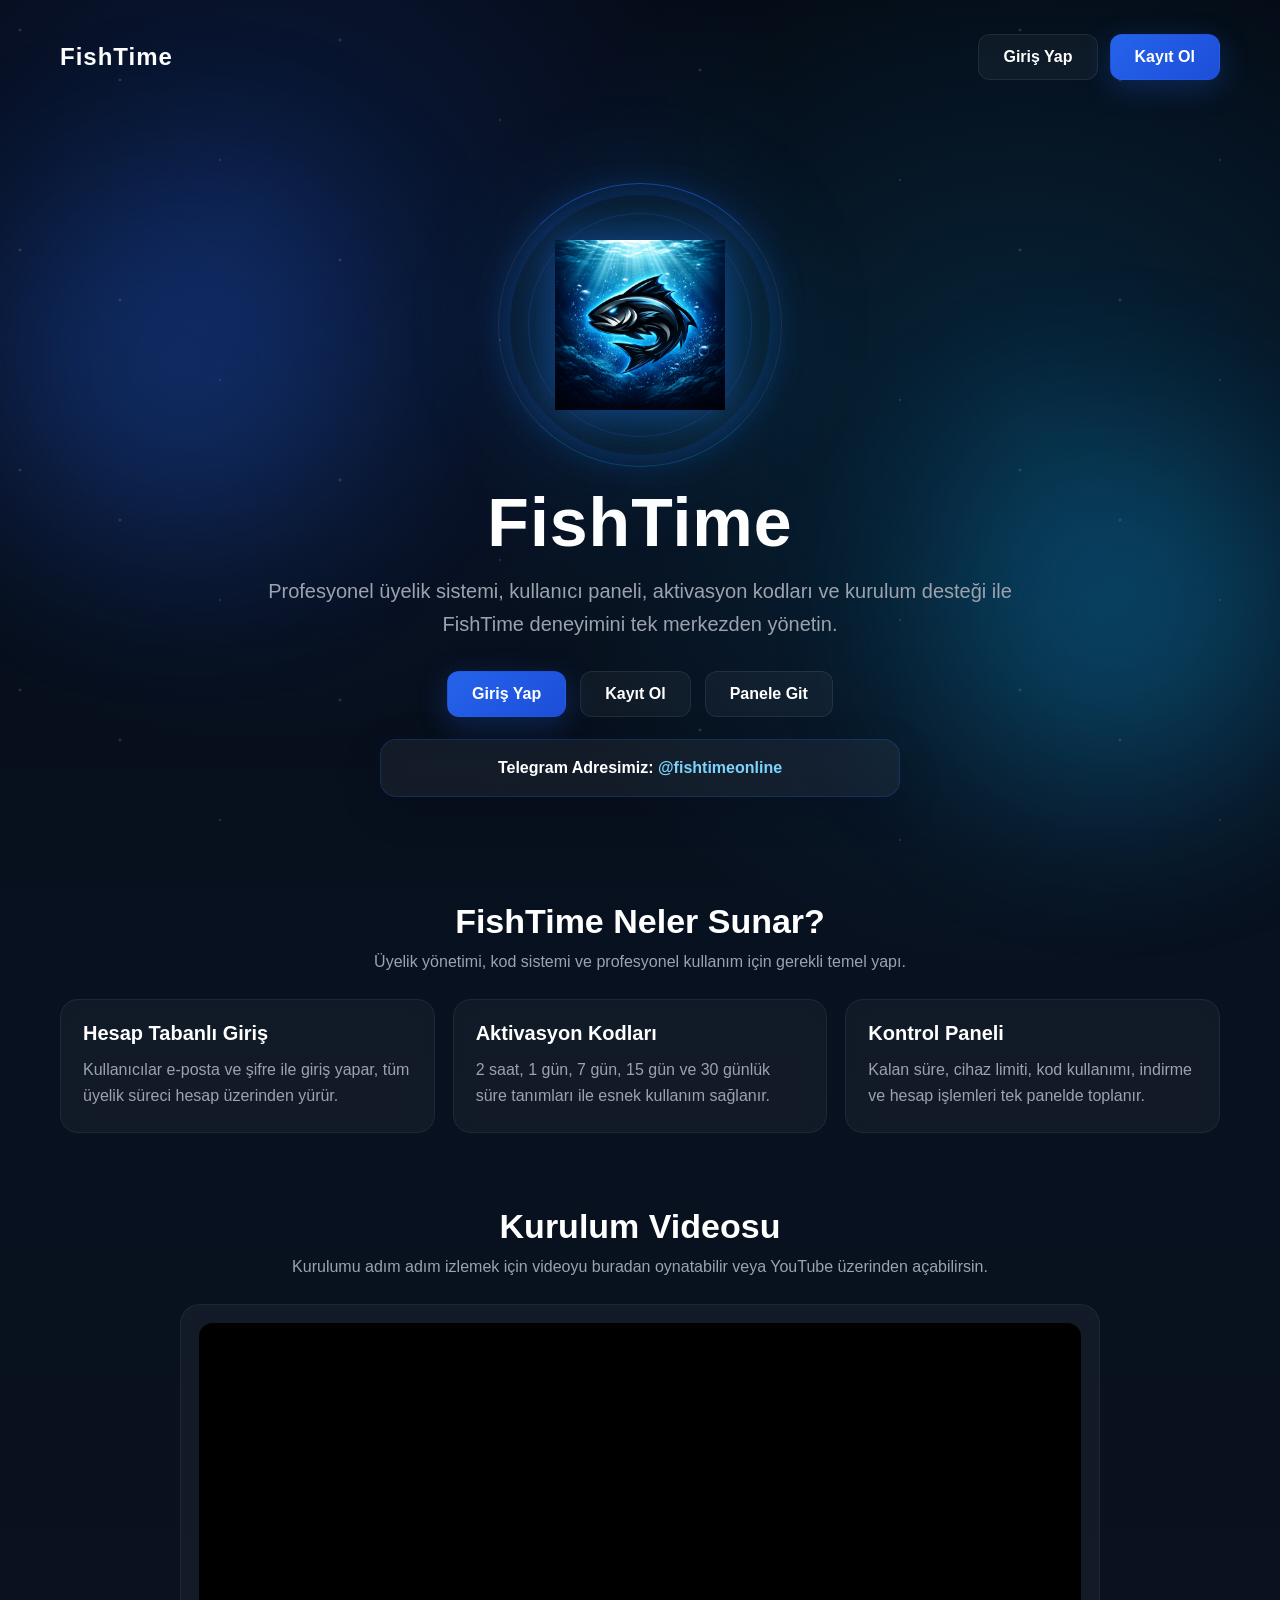
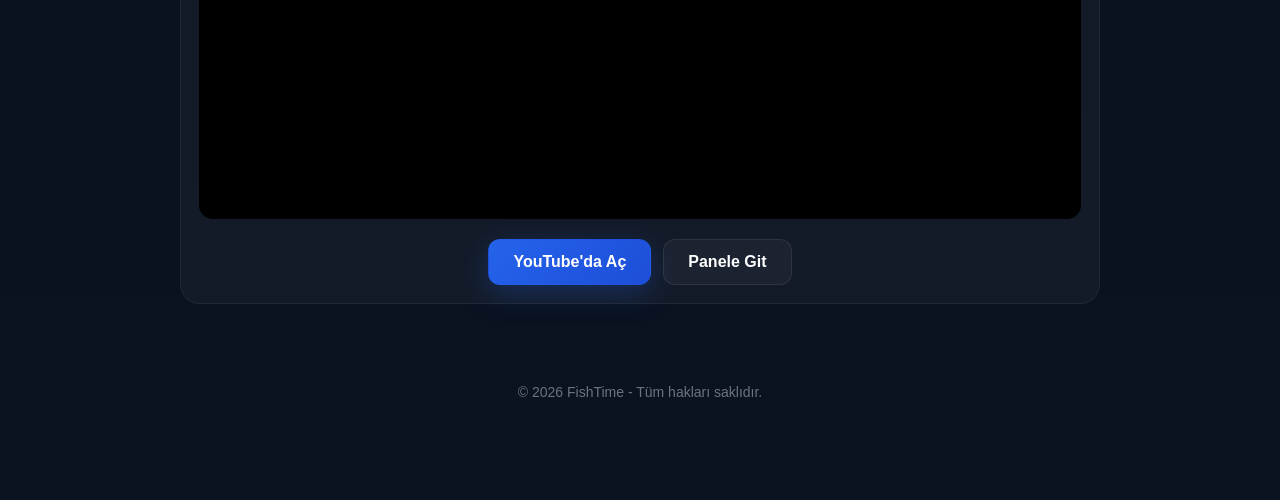
<file: index.html>
﻿<!DOCTYPE html>
<html lang="tr">
<head>
  <meta charset="UTF-8" />
  <meta name="viewport" content="width=device-width, initial-scale=1.0" />
  <title>FishTime</title>
  <style>
    * { box-sizing: border-box; }

    html { scroll-behavior: smooth; }

    body {
      margin: 0;
      font-family: Arial, sans-serif;
      color: white;
      background:
        radial-gradient(circle at 20% 10%, rgba(37, 99, 235, 0.18), transparent 25%),
        radial-gradient(circle at 80% 20%, rgba(14, 165, 233, 0.16), transparent 28%),
        linear-gradient(180deg, #040913 0%, #08111f 45%, #0b1220 100%);
      overflow-x: hidden;
    }

    .bg-stars {
      position: fixed;
      inset: 0;
      pointer-events: none;
      opacity: 0.22;
      background-image:
        radial-gradient(2px 2px at 20px 30px, white, transparent),
        radial-gradient(2px 2px at 120px 80px, white, transparent),
        radial-gradient(1.5px 1.5px at 220px 160px, white, transparent),
        radial-gradient(2px 2px at 340px 40px, white, transparent),
        radial-gradient(1.5px 1.5px at 500px 120px, white, transparent),
        radial-gradient(2px 2px at 700px 70px, white, transparent),
        radial-gradient(1.5px 1.5px at 900px 180px, white, transparent);
      background-size: 1000px 220px;
      animation: starShift 18s linear infinite;
      z-index: 0;
    }

    @keyframes starShift {
      from { transform: translateY(0); }
      to { transform: translateY(30px); }
    }

    .container {
      width: 100%;
      max-width: 1200px;
      margin: 0 auto;
      padding: 28px 20px 80px;
      position: relative;
      z-index: 2;
    }

    .topbar {
      display: flex;
      justify-content: space-between;
      align-items: center;
      gap: 16px;
      padding: 6px 0 20px;
      flex-wrap: wrap;
    }

    .brand {
      font-size: 24px;
      font-weight: 700;
      letter-spacing: 1px;
    }

    .nav-buttons {
      display: flex;
      gap: 12px;
      flex-wrap: wrap;
    }

    .btn {
      text-decoration: none;
      color: white;
      padding: 13px 24px;
      border-radius: 12px;
      font-weight: 700;
      display: inline-block;
      transition: 0.22s ease;
      border: 1px solid transparent;
    }

    .btn:hover {
      transform: translateY(-2px);
    }

    .btn-primary {
      background: linear-gradient(135deg, #2563eb, #1d4ed8);
      box-shadow: 0 8px 30px rgba(37, 99, 235, 0.28);
    }

    .btn-secondary {
      background: rgba(255,255,255,0.04);
      border-color: rgba(255,255,255,0.08);
    }

    .btn-secondary:hover {
      background: rgba(255,255,255,0.08);
    }

    .hero {
      min-height: 88vh;
      display: flex;
      align-items: center;
      justify-content: center;
      text-align: center;
      position: relative;
    }

    .hero-blur-left,
    .hero-blur-right {
      position: absolute;
      width: 360px;
      height: 360px;
      border-radius: 50%;
      filter: blur(90px);
      opacity: 0.28;
      z-index: 0;
      animation: floatGlow 7s ease-in-out infinite;
    }

    .hero-blur-left {
      background: #2563eb;
      left: -60px;
      top: 80px;
    }

    .hero-blur-right {
      background: #0ea5e9;
      right: -80px;
      bottom: 100px;
      animation-delay: 2s;
    }

    @keyframes floatGlow {
      0%, 100% { transform: translateY(0) scale(1); }
      50% { transform: translateY(-20px) scale(1.04); }
    }

    .hero-content {
      max-width: 920px;
      width: 100%;
      position: relative;
      z-index: 2;
    }

    .logo-wrap {
      display: flex;
      justify-content: center;
      align-items: center;
      margin-bottom: 28px;
    }

    .logo-shell {
      position: relative;
      width: 260px;
      height: 260px;
      display: flex;
      justify-content: center;
      align-items: center;
    }

    .logo-shell::before {
      content: "";
      position: absolute;
      inset: 0;
      border-radius: 50%;
      background:
        radial-gradient(circle, rgba(37,99,235,0.18) 0%, rgba(14,165,233,0.08) 45%, rgba(255,255,255,0.02) 100%);
      box-shadow:
        0 0 40px rgba(37,99,235,0.30),
        0 0 120px rgba(14,165,233,0.14);
      animation: pulseShell 4s ease-in-out infinite;
    }

    .logo-shell::after {
      content: "";
      position: absolute;
      inset: -12px;
      border-radius: 50%;
      border: 1px solid rgba(255,255,255,0.08);
      border-top-color: rgba(37,99,235,0.55);
      border-bottom-color: rgba(14,165,233,0.25);
      animation: spinShell 13s linear infinite;
    }

    .ring-2 {
      position: absolute;
      inset: 18px;
      border-radius: 50%;
      border: 1px solid rgba(37,99,235,0.22);
      animation: spinShellReverse 9s linear infinite;
    }

    @keyframes pulseShell {
      0%, 100% { transform: scale(1); }
      50% { transform: scale(1.03); }
    }

    @keyframes spinShell {
      from { transform: rotate(0deg); }
      to { transform: rotate(360deg); }
    }

    @keyframes spinShellReverse {
      from { transform: rotate(360deg); }
      to { transform: rotate(0deg); }
    }

    .hero-logo {
      width: 170px;
      height: 170px;
      object-fit: contain;
      position: relative;
      z-index: 3;
      filter:
        drop-shadow(0 0 18px rgba(37,99,235,0.40))
        drop-shadow(0 0 35px rgba(14,165,233,0.20));
      animation: logoFloat 4s ease-in-out infinite;
    }

    @keyframes logoFloat {
      0%, 100% { transform: translateY(0); }
      50% { transform: translateY(-8px); }
    }

    h1 {
      font-size: 68px;
      margin: 0 0 14px;
      letter-spacing: 1px;
    }

    .subtitle {
      font-size: 20px;
      line-height: 1.65;
      color: #9ca3af;
      max-width: 760px;
      margin: 0 auto 30px;
    }

    .hero-buttons {
      display: flex;
      gap: 14px;
      justify-content: center;
      flex-wrap: wrap;
      margin-top: 18px;
    }

    .info-banner {
      margin: 22px auto 0;
      max-width: 520px;
      padding: 14px 18px;
      border-radius: 16px;
      background: rgba(255,255,255,0.05);
      border: 1px solid rgba(37,99,235,0.24);
      box-shadow: 0 12px 40px rgba(2, 6, 23, 0.18);
      color: #dbeafe;
      line-height: 1.7;
      backdrop-filter: blur(10px);
    }

    .info-banner strong {
      color: white;
    }

    .info-banner a {
      color: #7dd3fc;
      text-decoration: none;
      font-weight: 700;
    }

    .info-banner a:hover {
      text-decoration: underline;
    }

    .features {
      margin-top: 10px;
    }

    .section-title {
      text-align: center;
      font-size: 34px;
      margin: 0 0 12px;
    }

    .section-sub {
      text-align: center;
      color: #9ca3af;
      margin: 0 0 28px;
    }

    .cards {
      display: grid;
      grid-template-columns: repeat(3, 1fr);
      gap: 18px;
    }

    .card {
      background: rgba(255,255,255,0.04);
      border: 1px solid rgba(255,255,255,0.06);
      border-radius: 18px;
      padding: 22px;
      backdrop-filter: blur(8px);
      transition: 0.22s ease;
    }

    .card:hover {
      transform: translateY(-4px);
      border-color: rgba(37,99,235,0.28);
      box-shadow: 0 12px 40px rgba(0,0,0,0.18);
    }

    .card h3 {
      margin-top: 0;
      margin-bottom: 12px;
      font-size: 20px;
    }

    .card p {
      margin: 0;
      color: #9ca3af;
      line-height: 1.65;
    }

    .video-section {
      margin-top: 74px;
      text-align: center;
    }

    .video-box {
      max-width: 920px;
      margin: 0 auto;
      background: rgba(255,255,255,0.04);
      border: 1px solid rgba(255,255,255,0.06);
      border-radius: 20px;
      padding: 18px;
    }

    .video-frame {
      width: 100%;
      aspect-ratio: 16 / 9;
      border: none;
      border-radius: 14px;
      background: #000;
    }

    .video-actions {
      margin-top: 16px;
      display: flex;
      justify-content: center;
      gap: 12px;
      flex-wrap: wrap;
    }

    .note-section {
      margin-top: 42px;
      text-align: left;
    }

    .note-box {
      max-width: 920px;
      margin: 0 auto;
      padding: 22px;
      border-radius: 20px;
      background: rgba(255,255,255,0.04);
      border: 1px solid rgba(255,255,255,0.06);
      backdrop-filter: blur(10px);
    }

    .note-box h3 {
      margin: 0 0 12px;
      font-size: 22px;
    }

    .note-text {
      color: #dbeafe;
      line-height: 1.8;
      white-space: pre-wrap;
    }

    .footer {
      margin-top: 80px;
      text-align: center;
      color: #6b7280;
      font-size: 14px;
      padding-bottom: 20px;
    }

    @media (max-width: 900px) {
      .cards { grid-template-columns: 1fr; }
      .topbar { flex-direction: column; }
      h1 { font-size: 44px; }
      .subtitle { font-size: 17px; }
      .logo-shell { width: 210px; height: 210px; }
      .hero-logo { width: 138px; height: 138px; }
    }
  </style>
</head>
<body>
  <div class="bg-stars"></div>

  <div class="container">
    <div class="topbar">
      <div class="brand">FishTime</div>
      <div class="nav-buttons">
        <a class="btn btn-secondary" href="login.html">Giriş Yap</a>
        <a class="btn btn-primary" href="register.html">Kayıt Ol</a>
      </div>
    </div>

    <section class="hero">
      <div class="hero-blur-left"></div>
      <div class="hero-blur-right"></div>

      <div class="hero-content">
        <div class="logo-wrap">
          <div class="logo-shell">
            <div class="ring-2"></div>
            <img src="logo.png" alt="FishTime Logo" class="hero-logo">
          </div>
        </div>

        <h1>FishTime</h1>
        <p class="subtitle">
          Profesyonel üyelik sistemi, kullanıcı paneli, aktivasyon kodları ve kurulum desteği ile
          FishTime deneyimini tek merkezden yönetin.
        </p>

        <div class="hero-buttons">
          <a class="btn btn-primary" href="login.html">Giriş Yap</a>
          <a class="btn btn-secondary" href="register.html">Kayıt Ol</a>
          <a class="btn btn-secondary" href="dashboard.html">Panele Git</a>
        </div>

        <div class="info-banner">
          <strong>Telegram Adresimiz:</strong>
          <a href="https://t.me/fishtimeonline" target="_blank" rel="noreferrer">@fishtimeonline</a>
        </div>
      </div>
    </section>

    <section class="features">
      <h2 class="section-title">FishTime Neler Sunar?</h2>
      <p class="section-sub">
        Üyelik yönetimi, kod sistemi ve profesyonel kullanım için gerekli temel yapı.
      </p>

      <div class="cards">
        <div class="card">
          <h3>Hesap Tabanlı Giriş</h3>
          <p>Kullanıcılar e-posta ve şifre ile giriş yapar, tüm üyelik süreci hesap üzerinden yürür.</p>
        </div>
        <div class="card">
          <h3>Aktivasyon Kodları</h3>
          <p>2 saat, 1 gün, 7 gün, 15 gün ve 30 günlük süre tanımları ile esnek kullanım sağlanır.</p>
        </div>
        <div class="card">
          <h3>Kontrol Paneli</h3>
          <p>Kalan süre, cihaz limiti, kod kullanımı, indirme ve hesap işlemleri tek panelde toplanır.</p>
        </div>
      </div>
    </section>

    <section class="video-section" id="setup">
      <h2 class="section-title">Kurulum Videosu</h2>
      <p class="section-sub">
        Kurulumu adım adım izlemek için videoyu buradan oynatabilir veya YouTube üzerinden açabilirsin.
      </p>

      <div class="video-box">
        <iframe
          class="video-frame" id="setupVideoFrame"
          src="https://www.youtube.com/embed/jCRnwHDHFmA?start=225"
          title="FishTime Kurulum Videosu"
          allow="accelerometer; autoplay; clipboard-write; encrypted-media; gyroscope; picture-in-picture; web-share"
          allowfullscreen>
        </iframe>

        <div class="video-actions">
          <a class="btn btn-primary" id="setupVideoLink" href="https://www.youtube.com/watch?v=jCRnwHDHFmA&t=225s" target="_blank">YouTube'da Aç</a>
          <a class="btn btn-secondary" href="dashboard.html">Panele Git</a>
        </div>
      </div>
    </section>

    <section class="note-section" id="publicNoteSection" style="display:none;">
      <h2 class="section-title">Not</h2>
      <p class="section-sub">
        Güncel bilgilendirme ve duyurular burada yayınlanır.
      </p>

      <div class="note-box">
        <h3>FishTime Duyurusu</h3>
        <div class="note-text" id="publicNoteText"></div>
      </div>
    </section>

    <div class="footer">
      © 2026 FishTime - Tüm hakları saklıdır.
    </div>
  </div>
  <script>
    (function () {
      const API_BASE = "https://fishtime-api.onrender.com";
      const fallback = {
        setup_video_watch_url: "https://www.youtube.com/watch?v=jCRnwHDHFmA&t=225s",
        setup_video_embed_url: "https://www.youtube.com/embed/jCRnwHDHFmA?start=225",
        public_note: "",
      };
      const frame = document.getElementById("setupVideoFrame");
      const link = document.getElementById("setupVideoLink");
      const noteSection = document.getElementById("publicNoteSection");
      const noteText = document.getElementById("publicNoteText");
      if (!frame || !link || !noteSection || !noteText) return;

      const applyConfig = (config) => {
        const next = { ...fallback, ...(config || {}) };
        frame.src = next.setup_video_embed_url || fallback.setup_video_embed_url;
        link.href = next.setup_video_watch_url || fallback.setup_video_watch_url;
        const note = String(next.public_note || "").trim();
        noteText.textContent = note;
        noteSection.style.display = note ? "" : "none";
      };

      applyConfig(fallback);

      fetch(`${API_BASE}/v1/site-config`, { headers: { Accept: "application/json" } })
        .then((res) => (res.ok ? res.json() : null))
        .then((data) => { if (data) applyConfig(data); })
        .catch(() => {});
    })();
  </script>
</body>
</html>
</file>
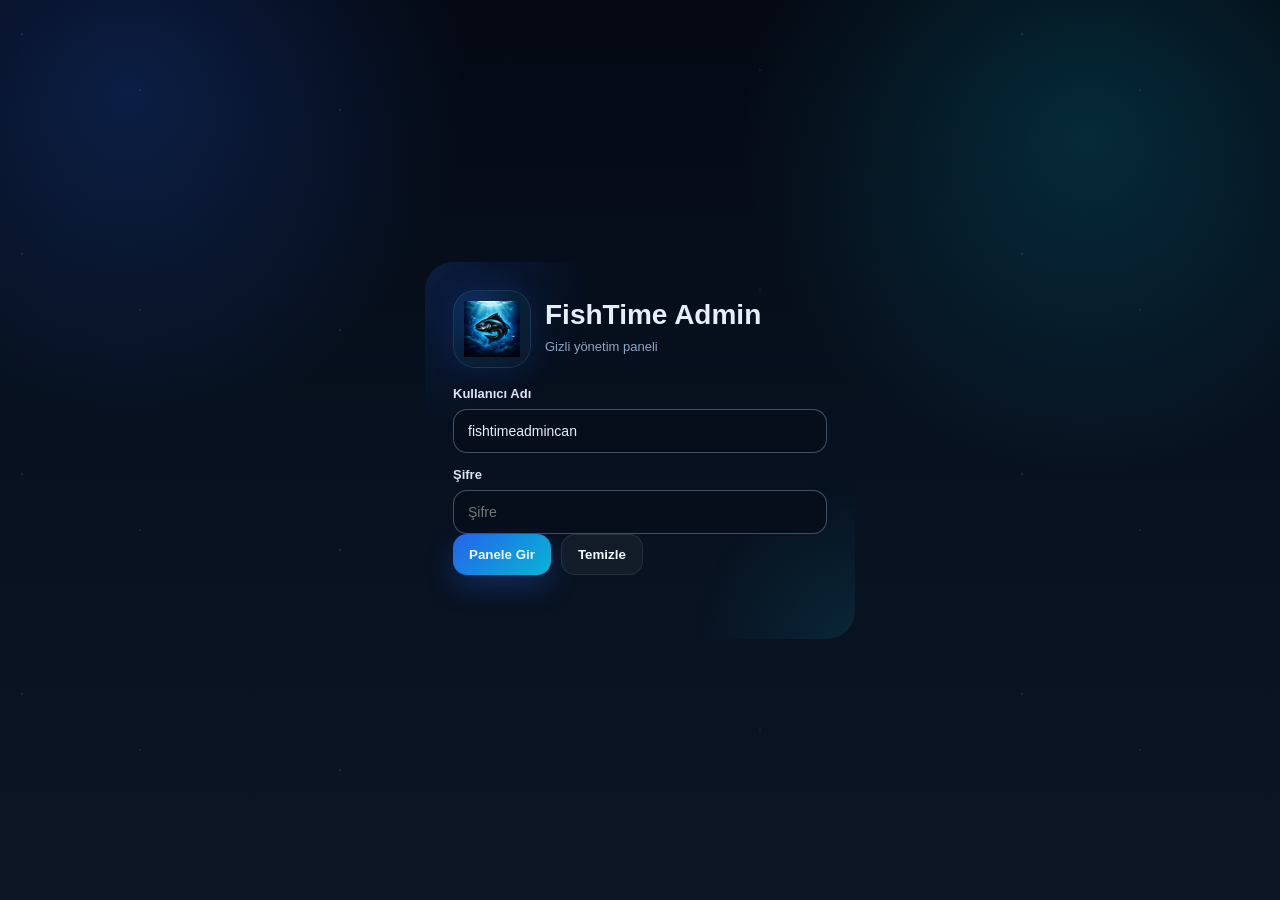
<file: fishtimeadmin123can/index.html>
﻿<!DOCTYPE html>
<html lang="tr">
<head>
  <meta charset="UTF-8" />
  <meta name="viewport" content="width=device-width, initial-scale=1.0" />
  <meta name="robots" content="noindex,nofollow,noarchive" />
  <title>FishTime Admin</title>
  <link rel="stylesheet" href="./admin.css" />
</head>
<body>
  <section class="login-screen" id="loginScreen">
    <div class="login-card">
      <div class="brand-row">
        <div class="logo-box"><img src="../logo.png" alt="FishTime" /></div>
        <div>
          <div class="brand-title">FishTime Admin</div>
          <div class="brand-sub">Gizli yönetim paneli</div>
        </div>
      </div>
      <form id="loginForm">
        <label>Kullanıcı Adı</label>
        <input id="usernameInput" type="text" autocomplete="username" placeholder="fishtimeadmincan" />
        <label>Şifre</label>
        <input id="passwordInput" type="password" autocomplete="current-password" placeholder="Şifre" />
        <div class="login-actions">
          <button class="btn primary" id="loginButton" type="submit">Panele Gir</button>
          <button class="btn ghost" id="clearLoginButton" type="button">Temizle</button>
        </div>
      </form>
      <div class="status" id="loginStatus"></div>
    </div>
  </section>

  <section class="shell hidden" id="appShell">
    <aside class="sidebar glass">
      <div class="brand-row side-brand">
        <div class="logo-box small"><img src="../logo.png" alt="FishTime" /></div>
        <div>
          <div class="brand-title small">FishTime</div>
          <div class="brand-sub">Gece yönetim merkezi</div>
        </div>
      </div>
      <nav class="nav">
        <button class="nav-btn active" data-tab="home">Ana Sayfa <span>Özet</span></button>
        <button class="nav-btn" data-tab="users">Kullanıcılar <span>Üyelikler</span></button>
        <button class="nav-btn" data-tab="messages">Mesajlar <span>İletişim</span></button>
        <button class="nav-btn" data-tab="codes">Kod Üretici <span>Kodlar</span></button>
        <button class="nav-btn" data-tab="video">Kurulum Videosu <span>Site ayarı</span></button>
      </nav>
      <div class="sidebar-foot">
        <div class="tiny">Bu sayfa ana sitede görünmez. Oturum yalnızca bu sekmede tutulur.</div>
        <button class="btn ghost full" id="refreshAllButton" type="button">Verileri Yenile</button>
        <button class="btn ghost full" id="logoutButton" type="button">Güvenli Çıkış</button>
      </div>
    </aside>

    <main class="content glass">
      <header class="topbar">
        <div>
          <h1 id="pageTitle">Ana Sayfa</h1>
          <p id="pageSubtitle">Sistemin genel özetini ve son hareketleri burada görürsün.</p>
        </div>
        <div class="topbar-actions">
          <div class="chip" id="sessionChip">Yönetici: fishtimeadmincan</div>
          <div class="chip" id="globalStatus">Hazır</div>
        </div>
      </header>

      <section class="tab active" data-page="home">
        <div class="hero-grid">
          <div class="panel hero-panel">
            <h2>FishTime ekosistemini tek yerden yönet.</h2>
            <p>Mevcut çalışan site ve masaüstü akışlarına dokunmadan kullanıcı, mesaj ve kod yönetimi burada toplandı.</p>
            <div class="hero-stats">
              <div class="mini-stat"><strong id="metricUsers">0</strong><span>Toplam kullanıcı</span></div>
              <div class="mini-stat"><strong id="metricUnread">0</strong><span>Okunmamış mesaj</span></div>
              <div class="mini-stat"><strong id="metricUsedCodes">0</strong><span>Kullanılan kod</span></div>
            </div>
          </div>
          <div class="panel side-info">
            <h3>Sistem Durumu</h3>
            <div class="info-line"><span>API</span><strong id="apiStatusText">Bağlanıyor...</strong></div>
            <div class="info-line"><span>Oturum</span><strong id="sessionStatusText">Kontrol ediliyor</strong></div>
            <div class="info-line"><span>Son yenileme</span><strong id="lastRefreshText">Henüz yok</strong></div>
          </div>
        </div>

        <div class="stats-grid">
          <div class="stat-card"><span>Toplam Kullanıcı</span><strong id="statTotalUsers">0</strong></div>
          <div class="stat-card"><span>Aktif Kullanıcı</span><strong id="statActiveUsers">0</strong></div>
          <div class="stat-card"><span>Süresi Biten</span><strong id="statExpiredUsers">0</strong></div>
          <div class="stat-card"><span>Toplam Kod</span><strong id="statTotalCodes">0</strong></div>
        </div>

        <div class="split-grid">
          <div class="panel">
            <div class="section-head"><h3>Son Kayıt Olanlar</h3></div>
            <div id="recentUsersList" class="stack-list"></div>
          </div>
          <div class="panel">
            <div class="section-head"><h3>Süresi Yakın Bitecekler</h3></div>
            <div id="expiringUsersList" class="stack-list"></div>
          </div>
        </div>
      </section>

      <section class="tab" data-page="users">
        <div class="split-wide">
          <div class="panel">
            <div class="section-head row-between"><h3>Kullanıcılar</h3><div class="badge" id="userCountBadge">0</div></div>
            <div class="toolbar">
              <input id="userSearchInput" type="text" placeholder="E-posta ile ara..." />
              <button class="btn ghost" id="userRefreshButton" type="button">Yenile</button>
            </div>
            <div class="list-box" id="usersList"></div>
          </div>
          <div class="panel" id="userDetail"></div>
        </div>
      </section>

      <section class="tab" data-page="messages">
        <div class="split-wide">
          <div class="panel">
            <div class="section-head row-between"><h3>Mesajlar</h3><div class="badge" id="messageUnreadBadge">0</div></div>
            <div class="toolbar">
              <input id="messageSearchInput" type="text" placeholder="E-posta veya mesaj ara..." />
              <button class="btn ghost" id="messageRefreshButton" type="button">Yenile</button>
            </div>
            <div class="list-box" id="conversationList"></div>
          </div>
          <div class="panel" id="messageDetail"></div>
        </div>
      </section>

      <section class="tab" data-page="codes">
        <div class="split-wide codes-split">
          <div class="panel">
            <div class="section-head"><h3>Kod Üretici</h3></div>
            <div class="toolbar vertical">
              <select id="planSelect">
                <option value="trial_2h">2 Saat</option>
                <option value="day_1">1 Gün</option>
                <option value="day_7">7 Gün</option>
                <option value="day_15">15 Gün</option>
                <option value="day_30">30 Gün</option>
              </select>
              <button class="btn primary" id="createCodeButton" type="button">Kod Oluştur</button>
            </div>
            <div id="codeCreateResult" class="result-wrap"></div>
            <div class="section-head top-gap"><h3>Kod Özeti</h3></div>
            <div id="codeSummaryList" class="stack-list"></div>
          </div>
          <div class="panel">
            <div class="section-head row-between"><h3>Tüm Kodlar</h3><div class="badge" id="codeCountBadge">0</div></div>
            <div class="toolbar">
              <input id="codeSearchInput" type="text" placeholder="Kod ara..." />
              <button class="btn ghost" id="codeRefreshButton" type="button">Yenile</button>
            </div>
            <div class="table-wrap">
              <table>
                <thead>
                  <tr>
                    <th>Kod</th>
                    <th>Plan</th>
                    <th>Durum</th>
                    <th>Kullanan</th>
                    <th>Oluşturulma</th>
                    <th>İşlem</th>
                  </tr>
                </thead>
                <tbody id="codesTableBody"></tbody>
              </table>
            </div>
          </div>
        </div>
      </section>
    
      <section class="tab" data-page="video">
        <div class="split-grid">
          <div class="panel">
            <div class="section-head"><h3>Kurulum Videosu</h3></div>
            <p class="brand-sub">Yeni YouTube linkini yapıştır, yayınla ve anasayfadaki videoyu tek yerden güncelle.</p>
            <label>Yeni YouTube Linki</label>
            <input id="setupVideoUrlInput" type="text" placeholder="https://www.youtube.com/watch?v=..." />
            <div class="action-row">
              <button class="btn primary" id="saveVideoConfigButton" type="button">Yayınla</button>
              <button class="btn ghost" id="reloadVideoConfigButton" type="button">Yenile</button>
            </div>
            <div class="status" id="videoConfigStatus"></div>

            <div class="section-box" style="margin-top:16px;">
              <h4>Anasayfa Notu</h4>
              <p class="brand-sub">Anasayfada görünen duyuru/not alanını buradan anlık güncelleyebilirsin.</p>
              <label>Not Metni</label>
              <textarea id="siteNoteInput" placeholder="Anasayfada yayınlanacak notu buraya yaz..."></textarea>
              <div class="action-row">
                <button class="btn primary" id="saveNoteConfigButton" type="button">Notu Yayınla</button>
                <button class="btn ghost" id="reloadNoteConfigButton" type="button">Notu Yenile</button>
              </div>
              <div class="status" id="noteConfigStatus"></div>
            </div>
          </div>
          <div class="panel" id="videoConfigDetail"></div>
        </div>
      </section>
    </main>
  </section>

  <script src="./admin.js"></script>
</body>
</html>
</file>
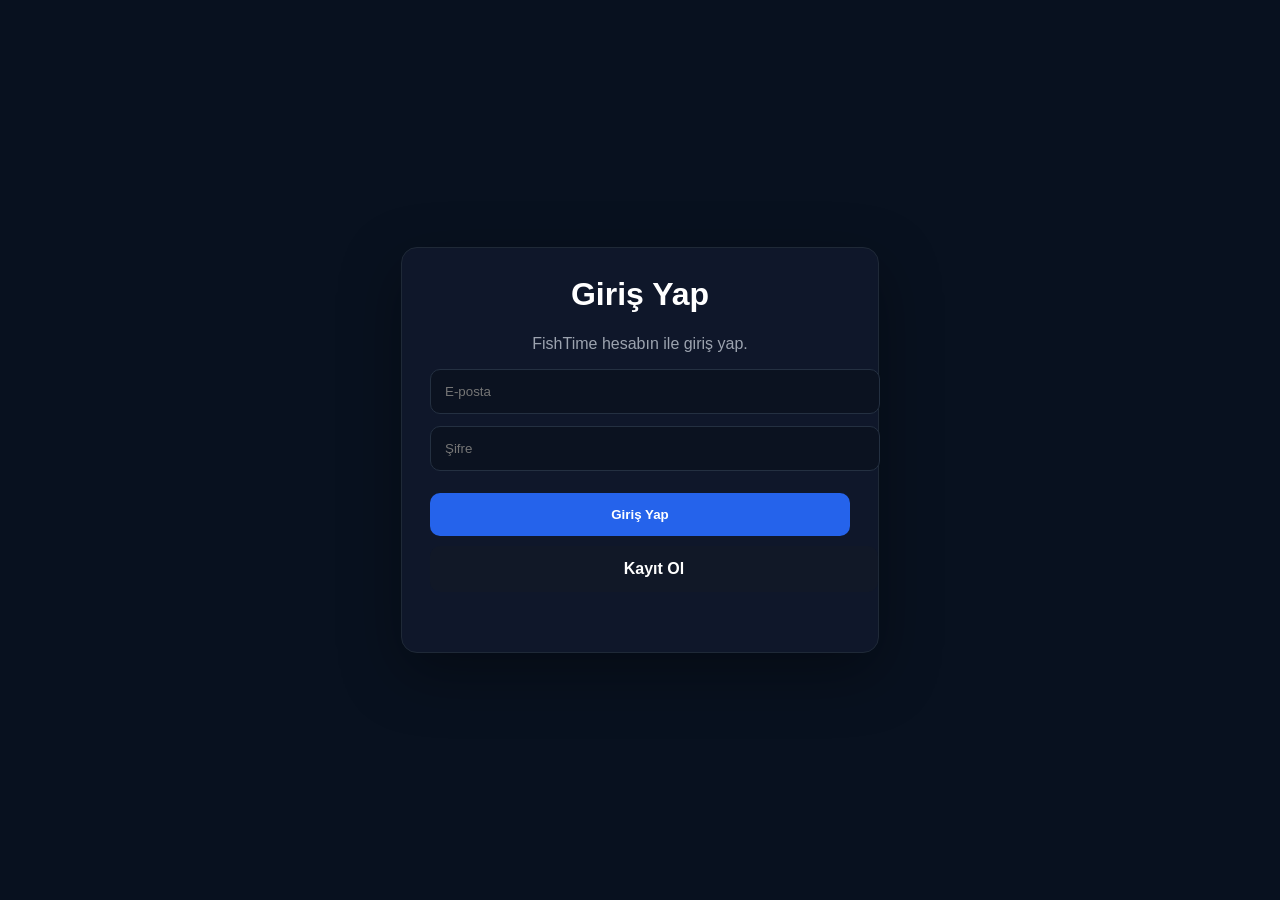
<file: dashboard.html>
<!DOCTYPE html>
<html lang="tr">
<head>
  <meta charset="UTF-8" />
  <meta name="viewport" content="width=device-width, initial-scale=1.0" />
  <title>FishTime - Panel</title>
  <style>
    * {
      box-sizing: border-box;
    }

    body {
      margin: 0;
      font-family: Arial, sans-serif;
      color: white;
      background:
        radial-gradient(circle at top left, rgba(37,99,235,0.16), transparent 25%),
        radial-gradient(circle at top right, rgba(14,165,233,0.12), transparent 22%),
        linear-gradient(180deg, #050b14 0%, #08111f 45%, #0b1220 100%);
      min-height: 100vh;
    }

    .wrap {
      max-width: 1180px;
      margin: 0 auto;
      padding: 28px 18px 60px;
    }

    .topbar {
      display: flex;
      justify-content: space-between;
      align-items: center;
      gap: 16px;
      flex-wrap: wrap;
      margin-bottom: 24px;
    }

    .topbar-left h1 {
      margin: 0;
      font-size: 34px;
    }

    .topbar-left p {
      margin: 8px 0 0;
      color: #9ca3af;
      font-size: 15px;
    }

    .topbar-right {
      display: flex;
      gap: 10px;
      flex-wrap: wrap;
    }

    .btn {
      border: none;
      border-radius: 12px;
      padding: 12px 18px;
      font-weight: 700;
      cursor: pointer;
      text-decoration: none;
      display: inline-block;
      color: white;
      transition: 0.2s ease;
    }

    .btn:hover {
      transform: translateY(-2px);
    }

    .btn-primary {
      background: linear-gradient(135deg, #2563eb, #1d4ed8);
      box-shadow: 0 8px 26px rgba(37,99,235,0.28);
    }

    .btn-dark {
      background: rgba(255,255,255,0.05);
      border: 1px solid rgba(255,255,255,0.08);
    }

    .grid {
      display: grid;
      grid-template-columns: repeat(4, 1fr);
      gap: 16px;
      margin-bottom: 18px;
    }

    .card,
    .section {
      background: rgba(255,255,255,0.04);
      border: 1px solid rgba(255,255,255,0.06);
      border-radius: 18px;
      padding: 20px;
      backdrop-filter: blur(10px);
      box-shadow: 0 12px 40px rgba(0,0,0,0.14);
    }

    .card-title {
      margin: 0 0 10px;
      color: #9ca3af;
      font-size: 14px;
      font-weight: 600;
    }

    .card-value {
      font-size: 28px;
      font-weight: 800;
      line-height: 1.2;
      word-break: break-word;
    }

    .section {
      margin-top: 16px;
    }

    .section h2 {
      margin-top: 0;
      margin-bottom: 10px;
      font-size: 24px;
    }

    .section p.section-sub {
      margin-top: 0;
      margin-bottom: 18px;
      color: #9ca3af;
      font-size: 14px;
    }

    input,
    textarea {
      width: 100%;
      padding: 14px;
      margin-bottom: 12px;
      border-radius: 12px;
      border: 1px solid #243041;
      background: #0b1220;
      color: white;
      font-size: 15px;
      outline: none;
    }

    textarea {
      min-height: 160px;
      resize: vertical;
      font-family: inherit;
      line-height: 1.6;
    }

    input:focus,
    textarea:focus {
      border-color: #2563eb;
      box-shadow: 0 0 0 3px rgba(37,99,235,0.18);
    }

    .msg {
      margin-top: 10px;
      color: #93c5fd;
      min-height: 22px;
      white-space: pre-wrap;
      font-size: 14px;
    }

    .download-box {
      display: flex;
      justify-content: space-between;
      align-items: center;
      gap: 16px;
      flex-wrap: wrap;
    }

    .download-text h3 {
      margin: 0 0 8px;
      font-size: 18px;
    }

    .download-text p {
      margin: 0;
      color: #9ca3af;
      line-height: 1.6;
      max-width: 720px;
    }

    .two-col,
    .contact-layout {
      display: grid;
      gap: 16px;
      margin-top: 16px;
    }

    .two-col {
      grid-template-columns: 1.2fr 1fr;
    }

    .contact-layout {
      grid-template-columns: 1.3fr 0.9fr;
    }

    .status-active {
      color: #86efac;
    }

    .status-passive {
      color: #fca5a5;
    }

    .mini-note {
      margin-top: 8px;
      color: #6b7280;
      font-size: 13px;
    }

    .chat-panel {
      display: flex;
      flex-direction: column;
      gap: 14px;
    }

    .chat-toolbar {
      display: flex;
      justify-content: space-between;
      align-items: center;
      gap: 12px;
      flex-wrap: wrap;
    }

    .chat-toolbar span {
      color: #9ca3af;
      font-size: 13px;
    }

    .chat-feed {
      min-height: 420px;
      max-height: 520px;
      overflow-y: auto;
      padding: 18px;
      border-radius: 16px;
      background: rgba(11,18,32,0.92);
      border: 1px solid rgba(255,255,255,0.06);
      display: flex;
      flex-direction: column;
      gap: 12px;
    }

    .bubble-wrap {
      display: flex;
      flex-direction: column;
      gap: 6px;
    }

    .bubble-wrap.user {
      align-items: flex-end;
    }

    .bubble-wrap.admin {
      align-items: flex-start;
    }

    .bubble-meta {
      font-size: 12px;
      color: #7c8aa0;
    }

    .bubble {
      max-width: 86%;
      padding: 13px 14px;
      border-radius: 16px;
      line-height: 1.6;
      white-space: pre-wrap;
      word-break: break-word;
      border: 1px solid rgba(255,255,255,0.06);
    }

    .bubble.user {
      background: linear-gradient(135deg, rgba(37,99,235,0.95), rgba(29,78,216,0.95));
      box-shadow: 0 10px 22px rgba(37,99,235,0.18);
    }

    .bubble.admin {
      background: rgba(255,255,255,0.05);
    }

    .empty-chat {
      color: #9ca3af;
      line-height: 1.7;
      padding: 18px;
      border-radius: 14px;
      border: 1px dashed rgba(255,255,255,0.12);
      background: rgba(255,255,255,0.02);
    }

    .contact-note {
      color: #9ca3af;
      font-size: 14px;
      line-height: 1.7;
      margin-bottom: 14px;
    }

    @media (max-width: 1000px) {
      .grid {
        grid-template-columns: repeat(2, 1fr);
      }

      .two-col,
      .contact-layout {
        grid-template-columns: 1fr;
      }
    }

    @media (max-width: 640px) {
      .grid {
        grid-template-columns: 1fr;
      }

      .topbar-left h1 {
        font-size: 28px;
      }

      .card-value {
        font-size: 22px;
      }

      .bubble {
        max-width: 100%;
      }
    }
  </style>
</head>
<body>
  <div class="wrap">
    <div class="topbar">
      <div class="topbar-left">
        <h1>FishTime Panel</h1>
        <p>Hesabını, üyelik süreni ve aktivasyon işlemlerini buradan yönetebilirsin.</p>
      </div>

      <div class="topbar-right">
        <a class="btn btn-dark" href="index.html">Ana Sayfa</a>
        <a class="btn btn-dark" href="#contactSection">İletişim</a>
        <button class="btn btn-dark" onclick="logout()">Çıkış Yap</button>
      </div>
    </div>

    <div class="grid">
      <div class="card">
        <div class="card-title">Hesap</div>
        <div class="card-value" id="emailValue">-</div>
      </div>

      <div class="card">
        <div class="card-title">Durum</div>
        <div class="card-value" id="statusValue">-</div>
      </div>

      <div class="card">
        <div class="card-title">Kalan Süre</div>
        <div class="card-value" id="remainingValue">-</div>
      </div>

      <div class="card">
        <div class="card-title">Cihaz</div>
        <div class="card-value" id="deviceValue">-</div>
      </div>
    </div>

    <div class="section">
      <h2>İndir</h2>
      <p class="section-sub">FishTime kurulum dosyasını buradan indirebilirsin.</p>

      <div class="download-box">
        <div class="download-text">
          <h3>FishTime Kurulum Paketi</h3>
          <p>
            Kurulumdan sonra hesabınla giriş yaparak üyeliğini kullanabilirsin.
            Sorun yaşarsan ana sayfadaki kurulum videosunu izle.
          </p>
        </div>

        <a class="btn btn-primary" href="https://drive.google.com/uc?export=download&id=1uhHdvPe5MPldxEgop5QhrJ3_OKiBVlY1" target="_blank">Uygulamayı İndir</a>
      </div>
    </div>

    <div class="two-col">
      <div class="section">
        <h2>Kod Kullan</h2>
        <p class="section-sub">Aktivasyon kodunu girerek üyelik sürene ekleme yap.</p>

        <input id="redeemCode" placeholder="Aktivasyon kodunu gir" />
        <button class="btn btn-primary" onclick="redeemCode()">Kodu Kullan</button>
        <div class="msg" id="redeemMsg"></div>
        <div class="mini-note">Kod işlendiğinde kalan süren otomatik güncellenir.</div>
      </div>

      <div class="section">
        <h2>Şifre Değiştir</h2>
        <p class="section-sub">Hesabının güvenliği için şifreni buradan güncelleyebilirsin.</p>

        <input id="currentPassword" type="password" placeholder="Mevcut şifre" />
        <input id="newPassword" type="password" placeholder="Yeni şifre" />
        <button class="btn btn-primary" onclick="changePassword()">Şifreyi Güncelle</button>
        <div class="msg" id="passwordMsg"></div>
      </div>
    </div>

    <div class="section" id="contactSection">
      <h2>İletişim</h2>
      <p class="section-sub">Buradan bize mesaj bırakabilir, cevap geldiğinde aynı alanda görebilirsin.</p>

      <div class="contact-layout">
        <div class="chat-panel">
          <div class="chat-toolbar">
            <strong>Destek Mesajların</strong>
            <span id="contactStatus">Mesajlar yükleniyor...</span>
          </div>
          <div class="chat-feed" id="messagesBox">
            <div class="empty-chat">Konuşma yükleniyor...</div>
          </div>
        </div>

        <div class="section" style="margin-top: 0;">
          <h2 style="font-size: 22px;">Yeni Mesaj</h2>
          <p class="contact-note">
            Mesajın bize ulaştığında admin paneline düşer. Cevap verdiğimizde burada otomatik olarak görünecek.
          </p>
          <div class="mini-note" style="margin-bottom: 14px;">
            Telegram Adresimiz:
            <a href="https://t.me/fishtimeonline" target="_blank" rel="noreferrer" style="color:#7dd3fc; font-weight:700; text-decoration:none;">@fishtimeonline</a>
          </div>
          <textarea id="contactInput" placeholder="Sorununu veya mesajını buraya yaz..."></textarea>
          <button class="btn btn-primary" onclick="sendMessage()">Mesaj Gönder</button>
          <div class="msg" id="contactMsg"></div>
          <div class="mini-note">İpucu: Hızlı göndermek için metin alanında Ctrl + Enter kullanabilirsin.</div>
        </div>
      </div>
    </div>
  </div>

  <script>
    const API_BASE = "https://fishtime-api.onrender.com";
    let messagePollHandle = null;

    function getToken() {
      return localStorage.getItem("fishtime_token");
    }

    function logout() {
      if (messagePollHandle) {
        clearInterval(messagePollHandle);
        messagePollHandle = null;
      }
      localStorage.removeItem("fishtime_token");
      window.location.href = "login.html";
    }

    function formatRemaining(sec) {
      sec = Math.max(0, Number(sec || 0));
      const days = Math.floor(sec / 86400);
      const hours = Math.floor((sec % 86400) / 3600);
      const mins = Math.floor((sec % 3600) / 60);
      return `${days}g ${hours}s ${mins}dk`;
    }

    function formatMessageTime(value) {
      if (!value) {
        return "-";
      }
      const date = new Date(value);
      if (Number.isNaN(date.getTime())) {
        return value;
      }
      return new Intl.DateTimeFormat("tr-TR", {
        dateStyle: "short",
        timeStyle: "short"
      }).format(date);
    }

    function escapeHtml(text) {
      return String(text || "")
        .replace(/&/g, "&amp;")
        .replace(/</g, "&lt;")
        .replace(/>/g, "&gt;")
        .replace(/\"/g, "&quot;")
        .replace(/'/g, "&#39;");
    }

    function renderMessages(messages) {
      const box = document.getElementById("messagesBox");
      if (!messages.length) {
        box.innerHTML = '<div class="empty-chat">Henüz bir konuşma yok. İlk mesajını gönderdiğinde buradan takip edebilirsin.</div>';
        return;
      }

      box.innerHTML = messages.map((item) => {
        const isUser = item.sender_role === "user";
        const roleClass = isUser ? "user" : "admin";
        const roleLabel = isUser ? "Sen" : "FishTime";
        return `
          <div class="bubble-wrap ${roleClass}">
            <div class="bubble-meta">${roleLabel} • ${escapeHtml(formatMessageTime(item.created_at))}</div>
            <div class="bubble ${roleClass}">${escapeHtml(item.body)}</div>
          </div>
        `;
      }).join("");
      box.scrollTop = box.scrollHeight;
    }

    async function loadMe() {
      const token = getToken();
      if (!token) {
        window.location.href = "login.html";
        return;
      }

      try {
        const res = await fetch(`${API_BASE}/v1/me`, {
          headers: {
            "Authorization": `Bearer ${token}`
          }
        });

        const text = await res.text();
        let data = {};
        try {
          data = JSON.parse(text);
        } catch (e) {
          data = { raw: text };
        }

        if (!res.ok) {
          logout();
          return;
        }

        document.getElementById("emailValue").textContent = data.email || "-";
        document.getElementById("statusValue").innerHTML = data.ok
          ? '<span class="status-active">Aktif</span>'
          : '<span class="status-passive">Pasif</span>';
        document.getElementById("remainingValue").textContent = formatRemaining(data.remaining_seconds);
        document.getElementById("deviceValue").textContent = `${data.device_count}/${data.device_limit}`;
      } catch (e) {
        console.error("ME ERROR:", e);
        logout();
      }
    }

    async function redeemCode() {
      const token = getToken();
      const code = document.getElementById("redeemCode").value.trim();
      const msg = document.getElementById("redeemMsg");

      msg.textContent = "";

      if (!code) {
        msg.textContent = "Kod girmen gerekiyor.";
        return;
      }

      try {
        const res = await fetch(`${API_BASE}/v1/redeem`, {
          method: "POST",
          headers: {
            "Authorization": `Bearer ${token}`,
            "Content-Type": "application/json"
          },
          body: JSON.stringify({ code })
        });

        const text = await res.text();
        let data = {};
        try {
          data = JSON.parse(text);
        } catch (e) {
          data = { raw: text };
        }

        if (!res.ok) {
          msg.textContent = data.detail || data.raw || `Kod kullanılamadı. (${res.status})`;
          return;
        }

        msg.textContent = "Kod başarıyla işlendi.";
        document.getElementById("redeemCode").value = "";
        loadMe();
      } catch (e) {
        console.error("REDEEM ERROR:", e);
        msg.textContent = "Sunucuya bağlanılamadı.";
      }
    }

    async function changePassword() {
      const token = getToken();
      const current_password = document.getElementById("currentPassword").value.trim();
      const new_password = document.getElementById("newPassword").value.trim();
      const msg = document.getElementById("passwordMsg");

      msg.textContent = "";

      if (!current_password || !new_password) {
        msg.textContent = "Tüm alanları doldur.";
        return;
      }

      try {
        const res = await fetch(`${API_BASE}/v1/change-password`, {
          method: "POST",
          headers: {
            "Authorization": `Bearer ${token}`,
            "Content-Type": "application/json"
          },
          body: JSON.stringify({
            current_password,
            new_password
          })
        });

        const text = await res.text();
        let data = {};
        try {
          data = JSON.parse(text);
        } catch (e) {
          data = { raw: text };
        }

        if (!res.ok) {
          msg.textContent = data.detail || data.raw || `Şifre değiştirilemedi. (${res.status})`;
          return;
        }

        msg.textContent = "Şifre başarıyla değiştirildi.";
        document.getElementById("currentPassword").value = "";
        document.getElementById("newPassword").value = "";
      } catch (e) {
        console.error("PASSWORD ERROR:", e);
        msg.textContent = "Sunucuya bağlanılamadı.";
      }
    }

    async function loadMessages() {
      const token = getToken();
      const status = document.getElementById("contactStatus");
      const msg = document.getElementById("contactMsg");

      try {
        status.textContent = "Mesajlar güncelleniyor...";
        const res = await fetch(`${API_BASE}/v1/messages`, {
          headers: {
            "Authorization": `Bearer ${token}`
          }
        });

        const text = await res.text();
        let data = {};
        try {
          data = JSON.parse(text);
        } catch (e) {
          data = { raw: text };
        }

        if (!res.ok) {
          if (res.status === 401) {
            logout();
            return;
          }
          status.textContent = "Mesajlar yüklenemedi.";
          msg.textContent = data.detail || data.raw || `Mesajlar alınamadı. (${res.status})`;
          return;
        }

        renderMessages(Array.isArray(data.messages) ? data.messages : []);
        status.textContent = "Mesajların güncel.";
      } catch (e) {
        console.error("MESSAGES ERROR:", e);
        status.textContent = "Mesajlar yüklenemedi.";
      }
    }

    async function sendMessage() {
      const token = getToken();
      const input = document.getElementById("contactInput");
      const msg = document.getElementById("contactMsg");
      const status = document.getElementById("contactStatus");
      const message = input.value.trim();

      msg.textContent = "";

      if (!message) {
        msg.textContent = "Mesaj yazman gerekiyor.";
        return;
      }

      try {
        status.textContent = "Mesaj gönderiliyor...";
        const res = await fetch(`${API_BASE}/v1/messages`, {
          method: "POST",
          headers: {
            "Authorization": `Bearer ${token}`,
            "Content-Type": "application/json"
          },
          body: JSON.stringify({ message })
        });

        const text = await res.text();
        let data = {};
        try {
          data = JSON.parse(text);
        } catch (e) {
          data = { raw: text };
        }

        if (!res.ok) {
          if (res.status === 401) {
            logout();
            return;
          }
          status.textContent = "Mesaj gönderilemedi.";
          msg.textContent = data.detail || data.raw || `Mesaj gönderilemedi. (${res.status})`;
          return;
        }

        input.value = "";
        msg.textContent = "Mesajın gönderildi.";
        await loadMessages();
      } catch (e) {
        console.error("SEND MESSAGE ERROR:", e);
        status.textContent = "Mesaj gönderilemedi.";
        msg.textContent = "Sunucuya bağlanılamadı.";
      }
    }

    document.getElementById("contactInput").addEventListener("keydown", (event) => {
      if (event.key === "Enter" && event.ctrlKey) {
        event.preventDefault();
        sendMessage();
      }
    });

    window.addEventListener("beforeunload", () => {
      if (messagePollHandle) {
        clearInterval(messagePollHandle);
      }
    });

    loadMe();
    loadMessages();
    messagePollHandle = setInterval(loadMessages, 15000);
  </script>
</body>
</html>
</file>
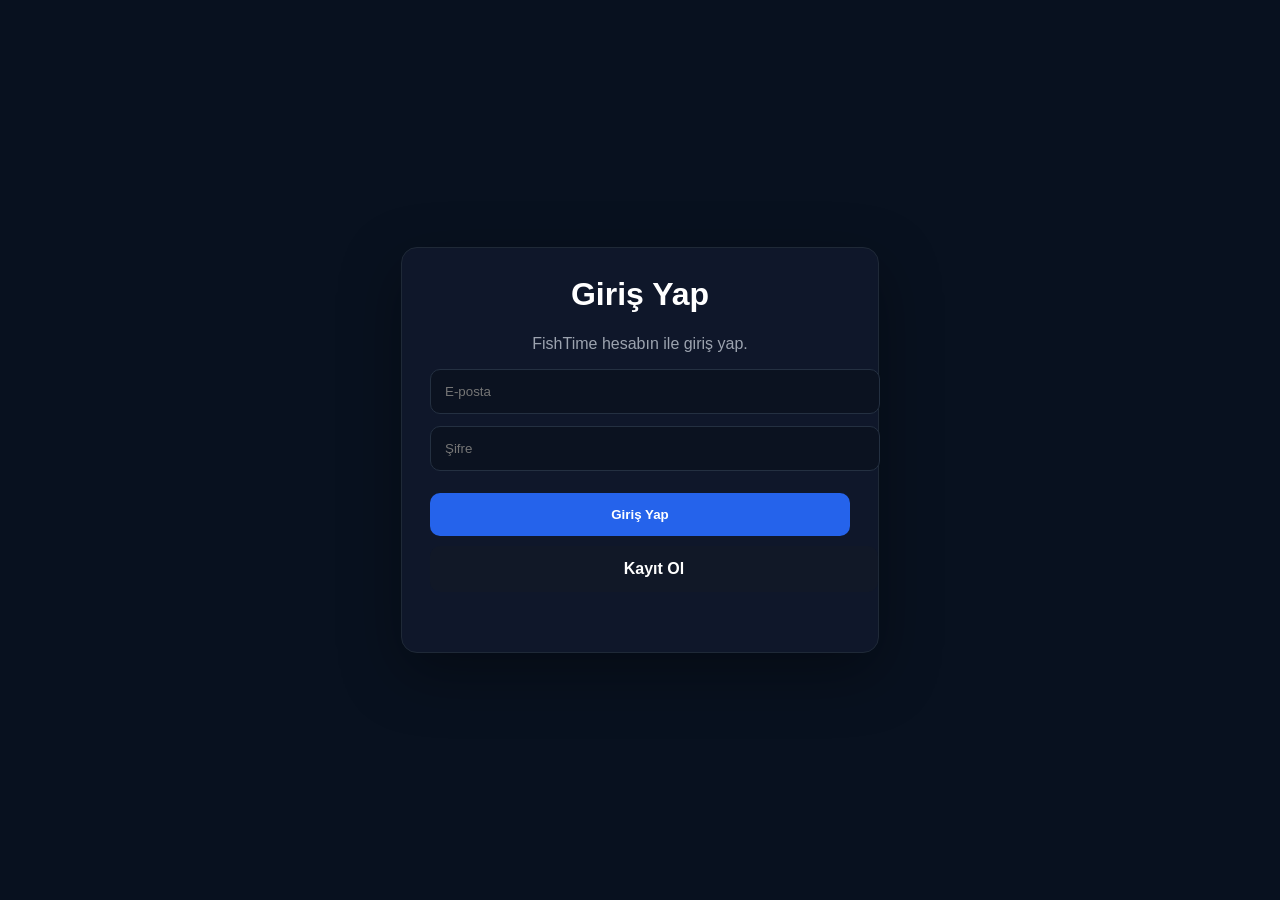
<file: login.html>
<!DOCTYPE html>
<html lang="tr">
<head>
  <meta charset="UTF-8" />
  <meta name="viewport" content="width=device-width, initial-scale=1.0" />
  <title>FishTime - Giriş Yap</title>
  <style>
    body {
      margin: 0;
      background: #08111f;
      color: white;
      font-family: Arial, sans-serif;
      display: flex;
      align-items: center;
      justify-content: center;
      min-height: 100vh;
    }
    .card {
      width: 100%;
      max-width: 420px;
      background: #0f172a;
      border: 1px solid #1f2937;
      border-radius: 16px;
      padding: 28px;
      box-shadow: 0 20px 60px rgba(0,0,0,.35);
    }
    h1 { margin-top: 0; text-align: center; }
    p { text-align: center; color: #9ca3af; }
    input {
      width: 100%;
      padding: 14px;
      margin-bottom: 12px;
      border-radius: 10px;
      border: 1px solid #243041;
      background: #0b1220;
      color: white;
    }
    button, a.btn {
      width: 100%;
      padding: 14px;
      border-radius: 10px;
      border: none;
      background: #2563eb;
      color: white;
      font-weight: bold;
      cursor: pointer;
      text-decoration: none;
      display: block;
      text-align: center;
      margin-top: 10px;
    }
    a.btn { background: #111827; }
    .msg {
      margin-top: 12px;
      color: #93c5fd;
      text-align: center;
      min-height: 20px;
    }
  </style>
</head>
<body>
  <div class="card">
    <h1>Giriş Yap</h1>
    <p>FishTime hesabın ile giriş yap.</p>

    <input id="email" type="email" placeholder="E-posta" />
    <input id="password" type="password" placeholder="Şifre" />

    <button onclick="loginUser()">Giriş Yap</button>
    <a class="btn" href="register.html">Kayıt Ol</a>
    <div class="msg" id="msg"></div>
  </div>

  <script>
    const API_BASE = "https://fishtime-api.onrender.com";

    function getDeviceId() {
      let id = localStorage.getItem("fishtime_device_id");
      if (!id) {
        id = "WEB-" + crypto.randomUUID();
        localStorage.setItem("fishtime_device_id", id);
      }
      return id;
    }

    async function loginUser() {
      const email = document.getElementById("email").value.trim();
      const password = document.getElementById("password").value.trim();
      const msg = document.getElementById("msg");
      msg.textContent = "";

      try {
        const res = await fetch(`${API_BASE}/v1/login`, {
          method: "POST",
          headers: { "Content-Type": "application/json" },
          body: JSON.stringify({
            email,
            password,
            device_id: getDeviceId()
          })
        });

        const data = await res.json();

        if (!res.ok) {
          msg.textContent = data.detail || "Giriş başarısız.";
          return;
        }

        localStorage.setItem("fishtime_token", data.token);
        window.location.href = "dashboard.html";
      } catch (e) {
        msg.textContent = "Sunucuya bağlanılamadı.";
      }
    }
  </script>
</body>
</html>
</file>
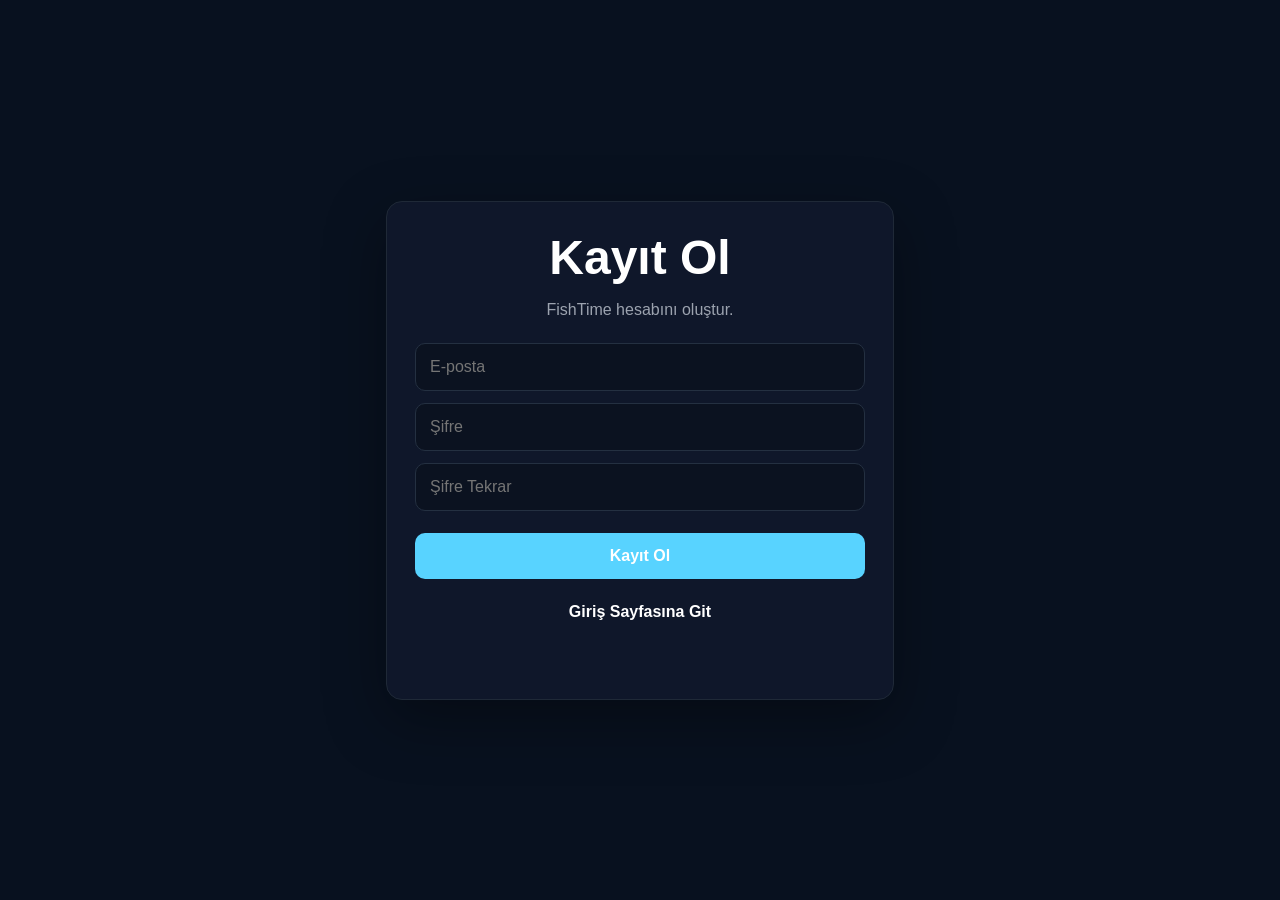
<file: register.html>
<!DOCTYPE html>
<html lang="tr">
<head>
  <meta charset="UTF-8" />
  <meta name="viewport" content="width=device-width, initial-scale=1.0" />
  <title>FishTime - Kayıt Ol</title>
  <style>
    body {
      margin: 0;
      background: #08111f;
      color: white;
      font-family: Arial, sans-serif;
      display: flex;
      align-items: center;
      justify-content: center;
      min-height: 100vh;
    }

    .card {
      width: 100%;
      max-width: 450px;
      background: #0f172a;
      border: 1px solid #1f2937;
      border-radius: 16px;
      padding: 28px;
      box-shadow: 0 20px 60px rgba(0,0,0,.35);
    }

    h1 {
      margin-top: 0;
      text-align: center;
      font-size: 48px;
      margin-bottom: 10px;
    }

    p {
      text-align: center;
      color: #9ca3af;
      margin-bottom: 24px;
      font-size: 16px;
    }

    input {
      width: 100%;
      padding: 14px;
      margin-bottom: 12px;
      border-radius: 10px;
      border: 1px solid #243041;
      background: #0b1220;
      color: white;
      font-size: 16px;
      box-sizing: border-box;
    }

    button,
    a.btn {
      width: 100%;
      padding: 14px;
      border-radius: 10px;
      border: none;
      background: #58d3ff;
      color: white;
      font-weight: bold;
      cursor: pointer;
      text-decoration: none;
      display: block;
      text-align: center;
      margin-top: 10px;
      box-sizing: border-box;
      font-size: 16px;
    }

    a.btn {
      background: transparent;
      color: white;
    }

    .msg {
      margin-top: 12px;
      color: #93c5fd;
      text-align: center;
      min-height: 24px;
      white-space: pre-wrap;
      font-size: 14px;
    }
  </style>
</head>
<body>
  <div class="card">
    <h1>Kayıt Ol</h1>
    <p>FishTime hesabını oluştur.</p>

    <input id="email" type="email" placeholder="E-posta" />
    <input id="password" type="password" placeholder="Şifre" />
    <input id="password2" type="password" placeholder="Şifre Tekrar" />

    <button id="registerBtn">Kayıt Ol</button>
    <a class="btn" href="login.html">Giriş Sayfasına Git</a>

    <div class="msg" id="msg"></div>
  </div>

  <script>
    const API_BASE = "https://fishtime-api.onrender.com";

    function getDeviceId() {
      let id = localStorage.getItem("fishtime_device_id");
      if (!id) {
        id = "WEB-" + Math.random().toString(36).substring(2, 12);
        localStorage.setItem("fishtime_device_id", id);
      }
      return id;
    }

    async function registerUser() {
      const email = document.getElementById("email").value.trim();
      const password = document.getElementById("password").value.trim();
      const password2 = document.getElementById("password2").value.trim();
      const msg = document.getElementById("msg");

      msg.textContent = "";

      if (!email || !password || !password2) {
        msg.textContent = "Tüm alanları doldur.";
        return;
      }

      if (password !== password2) {
        msg.textContent = "Şifreler aynı değil.";
        return;
      }

      try {
        const res = await fetch(`${API_BASE}/v1/register`, {
          method: "POST",
          headers: {
            "Content-Type": "application/json"
          },
          body: JSON.stringify({
            email: email,
            password: password,
            device_id: getDeviceId()
          })
        });

        const text = await res.text();
        let data = {};

        try {
          data = JSON.parse(text);
        } catch (e) {
          data = { raw: text };
        }

        if (!res.ok) {
          msg.textContent = data.detail || data.raw || `Kayıt başarısız. (${res.status})`;
          return;
        }

        msg.textContent = "Kayıt başarılı. Giriş sayfasına yönlendiriliyorsun...";
        setTimeout(() => {
          window.location.href = "login.html";
        }, 1200);

      } catch (e) {
        console.error("REGISTER ERROR:", e);
        msg.textContent = "Sunucuya bağlanılamadı.\n" + (e.message || e);
      }
    }

    document.getElementById("registerBtn").addEventListener("click", registerUser);
  </script>
</body>
</html>
</file>
<file: fishtimeadmin123can/admin.css>
﻿:root {
  --bg1:#040913;
  --bg2:#07111f;
  --bg3:#0c1524;
  --glass:rgba(8,15,28,.84);
  --glass2:rgba(10,20,36,.9);
  --line:rgba(148,163,184,.14);
  --line2:rgba(96,165,250,.24);
  --text:#e5eefc;
  --muted:#8ea4c5;
  --blue:#2563eb;
  --cyan:#06b6d4;
  --green:#34d399;
  --red:#fb7185;
  --shadow:0 20px 60px rgba(2,6,23,.45);
}
*{box-sizing:border-box}
html{scroll-behavior:smooth}
body{
  margin:0;
  min-height:100vh;
  color:var(--text);
  font-family:Arial,sans-serif;
  background:
    radial-gradient(circle at 10% 10%, rgba(37,99,235,.22), transparent 24%),
    radial-gradient(circle at 85% 15%, rgba(6,182,212,.18), transparent 26%),
    linear-gradient(180deg,var(--bg1),var(--bg2) 48%,var(--bg3));
}
body::before{
  content:"";
  position:fixed;
  inset:0;
  pointer-events:none;
  opacity:.14;
  background-image:
    radial-gradient(2px 2px at 22px 34px, rgba(255,255,255,.9), transparent),
    radial-gradient(1.5px 1.5px at 140px 90px, rgba(255,255,255,.8), transparent),
    radial-gradient(2px 2px at 340px 110px, rgba(255,255,255,.8), transparent),
    radial-gradient(1.5px 1.5px at 760px 70px, rgba(255,255,255,.75), transparent);
  background-size:1000px 220px;
}
.hidden{display:none!important}
.glass{
  background:linear-gradient(180deg, rgba(8,16,29,.92), rgba(5,12,22,.9));
  border:1px solid var(--line);
  box-shadow:var(--shadow);
  backdrop-filter:blur(18px);
}
.login-screen{min-height:100vh;display:grid;place-items:center;padding:24px}
.login-card{
  width:min(100%,430px);
  padding:28px;
  border-radius:28px;
  position:relative;
  overflow:hidden;
}
.login-card::before,.sidebar::before,.content::before{
  content:"";
  position:absolute;
  inset:0;
  pointer-events:none;
  background:
    radial-gradient(circle at top left, rgba(37,99,235,.18), transparent 30%),
    radial-gradient(circle at bottom right, rgba(6,182,212,.12), transparent 28%);
}
.login-card>*,.sidebar>*,.content>*{position:relative;z-index:1}
.brand-row{display:flex;align-items:center;gap:14px;margin-bottom:18px}
.logo-box{
  width:78px;height:78px;border-radius:22px;padding:10px;
  background:radial-gradient(circle at 30% 30%, rgba(37,99,235,.28), rgba(6,182,212,.08) 55%, rgba(255,255,255,.03));
  border:1px solid rgba(96,165,250,.16);
  box-shadow:0 0 30px rgba(37,99,235,.16);
}
.logo-box.small{width:62px;height:62px;border-radius:18px;padding:8px}
.logo-box img{width:100%;height:100%;object-fit:contain}
.brand-title{font-size:28px;font-weight:800}
.brand-title.small{font-size:24px}
.brand-sub{margin-top:6px;color:var(--muted);font-size:13px;line-height:1.6}
label{display:block;margin:14px 0 8px;color:#dbe5f7;font-size:13px;font-weight:700}
input,textarea,select{
  width:100%;padding:13px 14px;border-radius:14px;border:1px solid rgba(71,85,105,.92);
  background:rgba(8,15,28,.95);color:var(--text);outline:none;font-size:14px
}
input:focus,textarea:focus,select:focus{border-color:var(--blue);box-shadow:0 0 0 3px rgba(37,99,235,.18)}
textarea{min-height:120px;resize:vertical;font-family:inherit;line-height:1.65}
.btn{border:none;border-radius:14px;padding:12px 16px;color:#eff6ff;font-weight:700;cursor:pointer;transition:.18s ease}
.btn:hover{transform:translateY(-1px)}
.btn:disabled{opacity:.55;cursor:not-allowed;transform:none}
.btn.primary{background:linear-gradient(135deg,var(--blue),var(--cyan));box-shadow:0 12px 28px rgba(37,99,235,.28)}
.btn.ghost{background:rgba(255,255,255,.045);border:1px solid var(--line)}
.btn.danger{background:linear-gradient(135deg, rgba(225,29,72,.92), rgba(251,113,133,.82));box-shadow:0 12px 28px rgba(244,63,94,.22)}
.btn.success{background:linear-gradient(135deg, rgba(16,185,129,.92), rgba(52,211,153,.82));box-shadow:0 12px 28px rgba(16,185,129,.2)}
.btn.full{width:100%}
.login-actions,.toolbar,.action-row,.reply-actions,.topbar-actions{display:flex;gap:10px;flex-wrap:wrap}
.status{min-height:22px;margin-top:14px;color:#93c5fd;font-size:13px;white-space:pre-wrap}
.status.error{color:#fecdd3}
.shell{min-height:100vh;padding:24px;display:grid;grid-template-columns:280px minmax(0,1fr);gap:18px;max-width:1540px;margin:0 auto}
.sidebar,.content{position:relative;border-radius:28px;overflow:hidden}
.sidebar{padding:22px;display:flex;flex-direction:column;gap:18px;height:fit-content;position:sticky;top:24px}
.nav{display:grid;gap:10px}
.nav-btn{
  border:none;border-radius:16px;padding:14px 16px;text-align:left;cursor:pointer;color:var(--text);
  background:rgba(255,255,255,.03);border:1px solid var(--line);font-weight:800;transition:.18s ease
}
.nav-btn span{display:block;margin-top:5px;color:var(--muted);font-size:12px;font-weight:600}
.nav-btn.active{background:linear-gradient(135deg, rgba(37,99,235,.2), rgba(6,182,212,.08));border-color:var(--line2);box-shadow:0 0 26px rgba(37,99,235,.14)}
.sidebar-foot{margin-top:auto;display:grid;gap:10px}
.tiny{color:var(--muted);font-size:12px;line-height:1.65}
.content{padding:18px;min-height:calc(100vh - 48px)}
.topbar{display:flex;justify-content:space-between;gap:16px;align-items:center;flex-wrap:wrap;padding:8px 6px 18px;border-bottom:1px solid var(--line);margin-bottom:18px}
.topbar h1{margin:0;font-size:30px}
.topbar p{margin:8px 0 0;color:var(--muted);font-size:14px}
.chip,.badge{display:inline-flex;align-items:center;justify-content:center;border-radius:999px;font-size:12px;font-weight:800}
.chip{padding:9px 12px;background:rgba(255,255,255,.04);border:1px solid var(--line);color:#dbeafe}
.badge{min-width:28px;padding:5px 9px;background:rgba(37,99,235,.18);border:1px solid var(--line2);color:#dbeafe}
.badge.green{background:rgba(16,185,129,.16);border-color:rgba(52,211,153,.22);color:#d1fae5}
.badge.red{background:rgba(225,29,72,.16);border-color:rgba(251,113,133,.24);color:#ffe4e6}
.tab{display:none;gap:16px}
.tab.active{display:grid}
.panel{padding:18px;border-radius:22px;border:1px solid var(--line);background:rgba(255,255,255,.03)}
.hero-grid,.split-grid{display:grid;grid-template-columns:minmax(0,1.35fr) minmax(320px,.85fr);gap:16px}
.hero-panel h2{margin:0;font-size:32px;line-height:1.15}
.hero-panel p{margin:12px 0 0;color:var(--muted);line-height:1.75;max-width:740px}
.hero-stats,.stats-grid,.meta-grid,.form-grid{display:grid;gap:12px}
.hero-stats{grid-template-columns:repeat(3,minmax(0,1fr));margin-top:20px}
.mini-stat,.stat-card,.meta-card,.device-pill,.stack-item,.row-card{border:1px solid var(--line);border-radius:18px;background:rgba(255,255,255,.03)}
.mini-stat{padding:14px}.mini-stat strong{display:block;font-size:22px;margin-bottom:5px}.mini-stat span{color:var(--muted);font-size:12px}
.side-info h3,.section-head h3{margin:0;font-size:20px}
.info-line{display:flex;justify-content:space-between;gap:12px;padding:12px 0;border-bottom:1px solid rgba(148,163,184,.08)}
.info-line:last-child{border-bottom:none}
.info-line span{color:var(--muted);font-size:13px}.info-line strong{font-size:13px;text-align:right}
.stats-grid{grid-template-columns:repeat(4,minmax(0,1fr))}
.stat-card{padding:18px}.stat-card span{display:block;color:var(--muted);font-size:13px;margin-bottom:8px}.stat-card strong{font-size:30px;line-height:1}
.split-grid{grid-template-columns:repeat(2,minmax(0,1fr))}
.split-wide{display:grid;grid-template-columns:360px minmax(0,1fr);gap:16px}
.codes-split{grid-template-columns:340px minmax(0,1fr)}
.row-between{display:flex;justify-content:space-between;align-items:center;gap:12px;flex-wrap:wrap}
.toolbar{margin:14px 0}.toolbar>*{flex:1 1 180px}.toolbar.vertical>*{flex:1 1 auto}
.list-box,.thread-box{display:grid;gap:10px;max-height:66vh;overflow:auto;padding-right:4px}
.stack-list{display:grid;gap:10px}.stack-item{padding:14px}.stack-item strong{display:block;font-size:14px;margin-bottom:6px}.stack-item span{color:var(--muted);font-size:12px;line-height:1.6}
.row-card{
  width:100%;padding:14px;text-align:left;color:var(--text);cursor:pointer;transition:.16s ease
}
.row-card:hover{border-color:var(--line2);background:rgba(255,255,255,.05)}
.row-card.active{background:linear-gradient(135deg, rgba(37,99,235,.16), rgba(6,182,212,.08));border-color:var(--line2);box-shadow:0 0 24px rgba(37,99,235,.12)}
.row-top{display:flex;justify-content:space-between;align-items:flex-start;gap:10px}
.row-title{font-size:14px;font-weight:800;line-height:1.5;word-break:break-word}
.row-sub,.row-meta{color:var(--muted);font-size:12px;line-height:1.6;word-break:break-word}
.empty{padding:28px;border-radius:18px;border:1px dashed var(--line);color:var(--muted);text-align:center;line-height:1.7;background:rgba(255,255,255,.02)}
.detail-head{display:flex;justify-content:space-between;align-items:flex-start;gap:14px;flex-wrap:wrap}
.detail-head h2{margin:0;font-size:24px;line-height:1.2}.detail-head p{margin:10px 0 0;color:var(--muted);line-height:1.7;font-size:14px}
.meta-grid{grid-template-columns:repeat(4,minmax(0,1fr));margin-top:16px}.meta-card{padding:14px}.meta-card span{display:block;color:var(--muted);font-size:12px;margin-bottom:6px}.meta-card strong{font-size:15px;line-height:1.5;word-break:break-word}
.form-grid{grid-template-columns:repeat(3,minmax(0,1fr));margin-top:12px}.action-row{margin-top:12px}
.section-box{margin-top:16px;padding:16px;border-radius:18px;border:1px solid var(--line);background:rgba(255,255,255,.025)}
.section-box h4{margin:0 0 6px;font-size:18px}.section-box p{margin:0;color:var(--muted);font-size:13px;line-height:1.65}
.device-grid{display:flex;flex-wrap:wrap;gap:10px;margin-top:14px}.device-pill{padding:12px 14px;min-width:220px}.device-pill strong{display:block;font-size:13px;margin-bottom:4px}.device-pill span{display:block;color:var(--muted);font-size:12px;line-height:1.55}
.thread-box{display:flex;flex-direction:column}
.bubble-wrap{display:flex;flex-direction:column;gap:6px}.bubble-wrap.user{align-items:flex-start}.bubble-wrap.admin{align-items:flex-end}
.bubble-meta{display:flex;gap:8px;flex-wrap:wrap;color:var(--muted);font-size:11px}
.bubble{max-width:min(88%,820px);padding:14px 16px;border-radius:18px;border:1px solid var(--line);background:rgba(255,255,255,.04);line-height:1.7;font-size:14px;white-space:pre-wrap;word-break:break-word;cursor:pointer}
.bubble-wrap.user .bubble{border-top-left-radius:8px}.bubble-wrap.admin .bubble{border-top-right-radius:8px;background:linear-gradient(135deg, rgba(37,99,235,.18), rgba(6,182,212,.1))}
.bubble.selected{border-color:var(--line2);box-shadow:0 0 0 1px rgba(96,165,250,.16),0 0 22px rgba(37,99,235,.12)}
.reply-box{display:grid;gap:12px;margin-top:14px}
.result-wrap{margin-top:14px;display:grid;gap:10px}
.result-banner{padding:14px 16px;border-radius:18px;border:1px solid rgba(16,185,129,.22);background:rgba(16,185,129,.08);color:#d1fae5;line-height:1.7;white-space:pre-wrap}
.result-banner.error{border-color:rgba(251,113,133,.24);background:rgba(244,63,94,.08);color:#ffe4e6}
.table-wrap{overflow:auto;border:1px solid var(--line);border-radius:18px;background:rgba(255,255,255,.02)}
table{width:100%;border-collapse:collapse;min-width:760px}th,td{padding:14px 16px;text-align:left;border-bottom:1px solid rgba(148,163,184,.08);font-size:13px;vertical-align:top}th{color:#cbd5e1;font-size:12px;text-transform:uppercase;background:rgba(255,255,255,.02)}
.small-btn{padding:8px 12px;font-size:12px}
.loader{width:16px;height:16px;border-radius:50%;border:2px solid rgba(255,255,255,.18);border-top-color:#93c5fd;display:inline-block;animation:spin .8s linear infinite;vertical-align:middle}
@keyframes spin{to{transform:rotate(360deg)}}
::-webkit-scrollbar{width:10px;height:10px}::-webkit-scrollbar-thumb{background:rgba(96,165,250,.24);border-radius:999px}::-webkit-scrollbar-track{background:rgba(255,255,255,.02)}
@media (max-width:1300px){.stats-grid{grid-template-columns:repeat(2,minmax(0,1fr))}.meta-grid{grid-template-columns:repeat(2,minmax(0,1fr))}}
@media (max-width:1180px){.shell,.hero-grid,.split-grid,.split-wide{grid-template-columns:1fr}.sidebar{position:static}.content{min-height:auto}}
@media (max-width:760px){.shell{padding:14px}.content{padding:14px}.topbar h1{font-size:24px}.hero-panel h2{font-size:24px}.stats-grid,.hero-stats,.meta-grid,.form-grid{grid-template-columns:1fr}}

.admin-video-frame {
  width: 100%;
  aspect-ratio: 16 / 9;
  border: none;
  border-radius: 16px;
  background: #000;
  margin-top: 14px;
}

.link-card {
  margin-top: 14px;
  padding: 14px;
  border-radius: 16px;
  border: 1px solid var(--line);
  background: rgba(255,255,255,.03);
}

.link-card span {
  display: block;
  color: var(--muted);
  font-size: 12px;
  margin-bottom: 6px;
}

.link-card a,
.mono-link {
  color: #dbeafe;
  word-break: break-all;
  line-height: 1.7;
}

.mono-link {
  white-space: pre-wrap;
}
</file>
